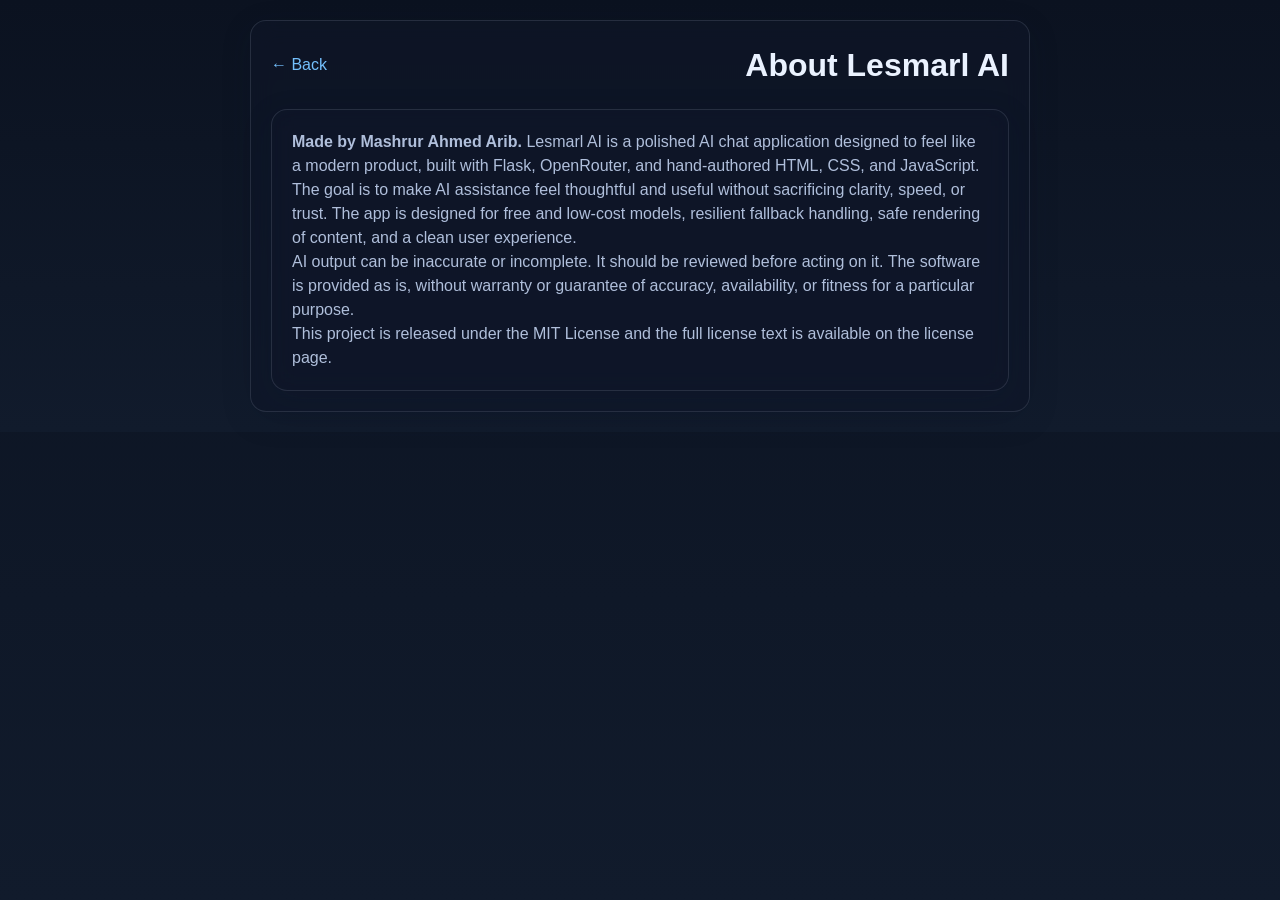
<file: templates/about.html>
<!-- Lesmarl AI - Made by Mashrur Ahmed Arib - MIT License. See LICENSE. -->
<!DOCTYPE html>
<html lang="en">
<head>
  <meta charset="UTF-8">
  <meta name="viewport" content="width=device-width, initial-scale=1.0">
  <meta name="author" content="Mashrur Ahmed Arib">
  <title>About Lesmarl AI</title>
  <link rel="stylesheet" href="/static/css/tokens.css">
  <link rel="stylesheet" href="/static/css/base.css">
  <link rel="stylesheet" href="/static/css/components.css">
</head>
<body class="legal-page">
  <main class="legal-shell">
    <header class="legal-header">
      <a href="/" class="back-link">← Back</a>
      <h1>About Lesmarl AI</h1>
    </header>

    <section class="legal-card">
      <p><strong>Made by Mashrur Ahmed Arib.</strong> Lesmarl AI is a polished AI chat application designed to feel like a modern product, built with Flask, OpenRouter, and hand-authored HTML, CSS, and JavaScript.</p>
      <p>The goal is to make AI assistance feel thoughtful and useful without sacrificing clarity, speed, or trust. The app is designed for free and low-cost models, resilient fallback handling, safe rendering of content, and a clean user experience.</p>
      <p>AI output can be inaccurate or incomplete. It should be reviewed before acting on it. The software is provided as is, without warranty or guarantee of accuracy, availability, or fitness for a particular purpose.</p>
      <p>This project is released under the MIT License and the full license text is available on the <a href="/license">license page</a>.</p>
    </section>
  </main>
</body>
</html>
</file>
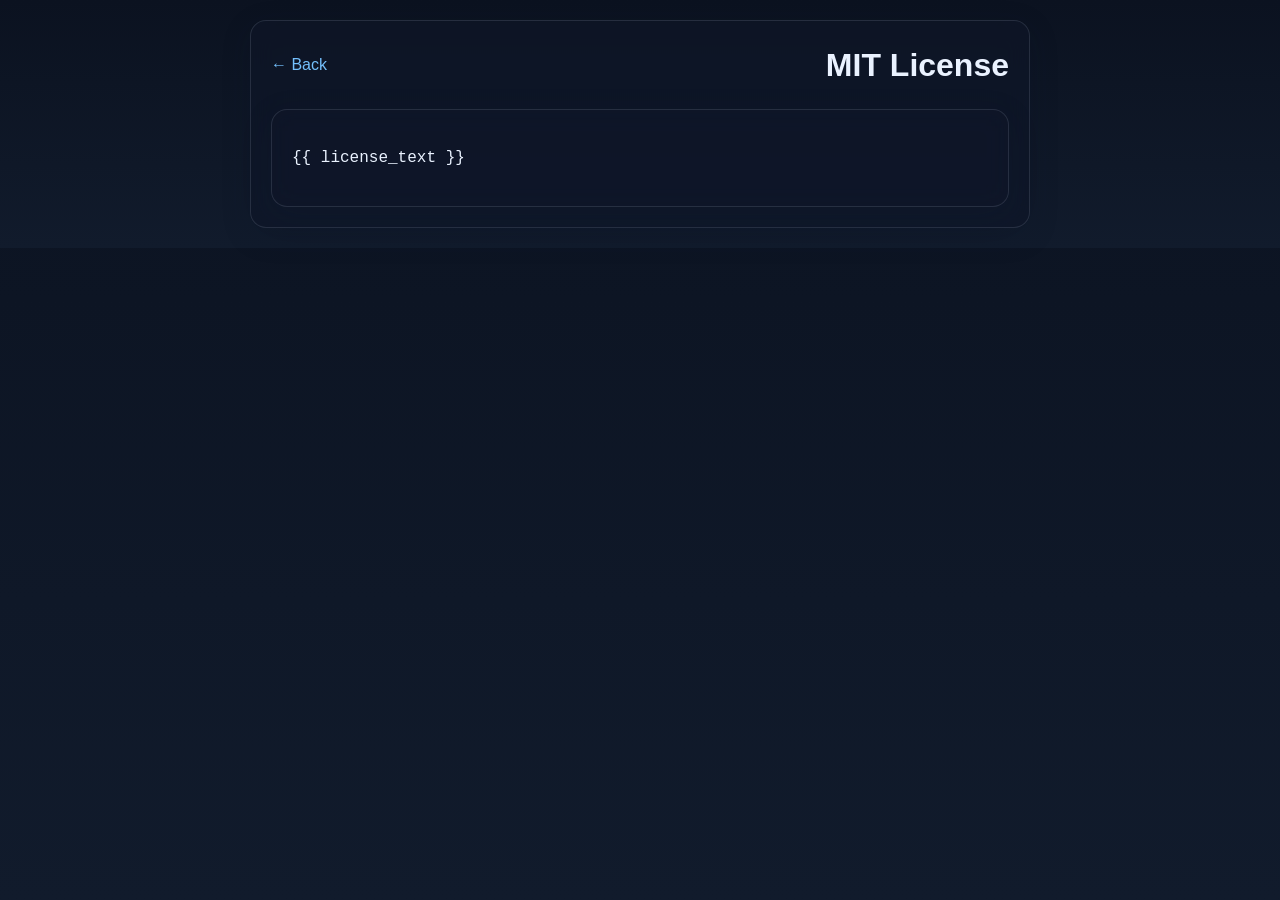
<file: templates/license.html>
<!-- Lesmarl AI - Made by Mashrur Ahmed Arib - MIT License. See LICENSE. -->
<!DOCTYPE html>
<html lang="en">
<head>
  <meta charset="UTF-8">
  <meta name="viewport" content="width=device-width, initial-scale=1.0">
  <meta name="author" content="Mashrur Ahmed Arib">
  <title>License</title>
  <link rel="stylesheet" href="/static/css/tokens.css">
  <link rel="stylesheet" href="/static/css/base.css">
  <link rel="stylesheet" href="/static/css/components.css">
</head>
<body class="legal-page">
  <main class="legal-shell">
    <header class="legal-header">
      <a href="/" class="back-link">← Back</a>
      <h1>MIT License</h1>
    </header>

    <section class="legal-card legal-card--code">
      <pre>{{ license_text }}</pre>
    </section>
  </main>
</body>
</html>
</file>
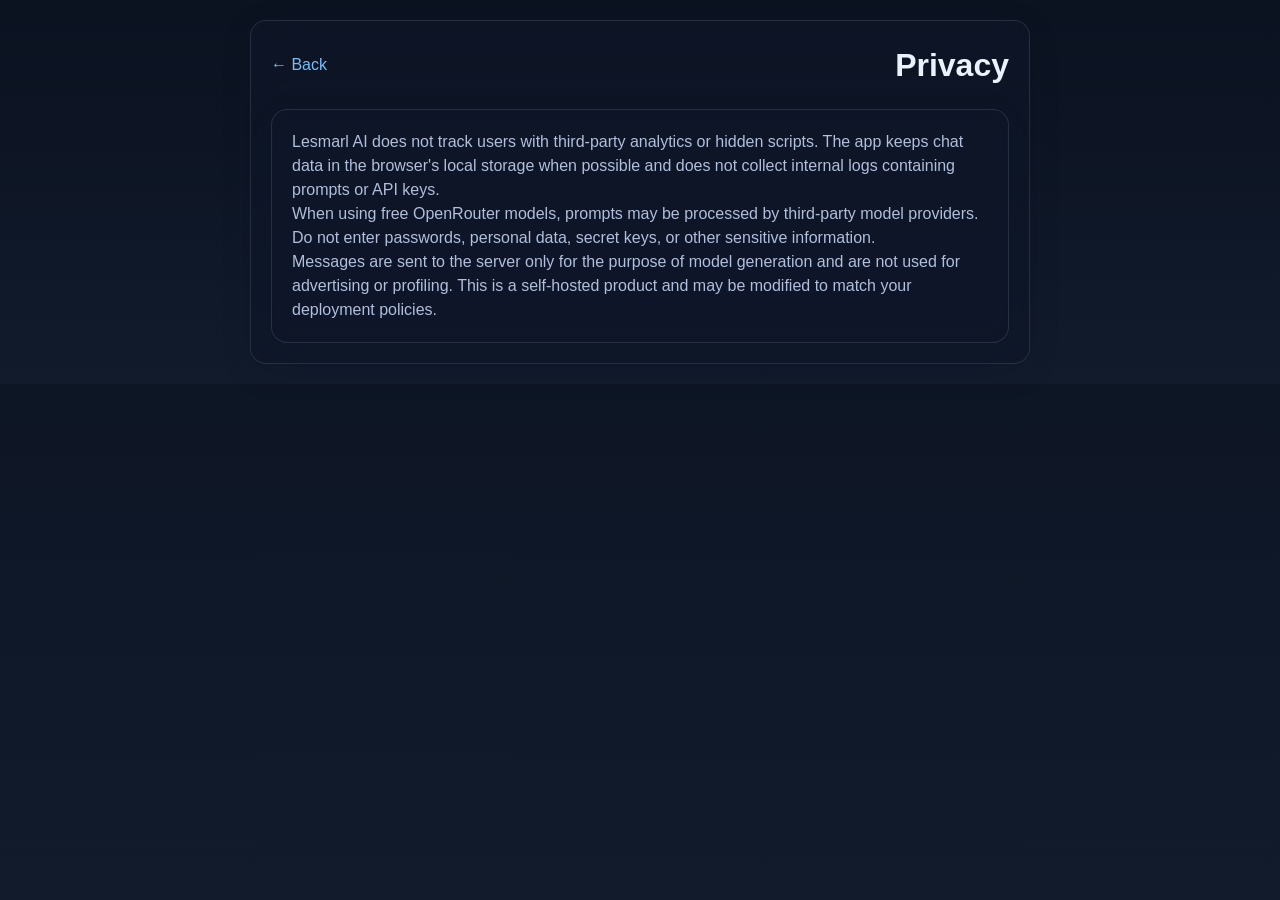
<file: templates/privacy.html>
<!-- Lesmarl AI - Made by Mashrur Ahmed Arib - MIT License. See LICENSE. -->
<!DOCTYPE html>
<html lang="en">
<head>
  <meta charset="UTF-8">
  <meta name="viewport" content="width=device-width, initial-scale=1.0">
  <meta name="author" content="Mashrur Ahmed Arib">
  <title>Privacy Policy</title>
  <link rel="stylesheet" href="/static/css/tokens.css">
  <link rel="stylesheet" href="/static/css/base.css">
  <link rel="stylesheet" href="/static/css/components.css">
</head>
<body class="legal-page">
  <main class="legal-shell">
    <header class="legal-header">
      <a href="/" class="back-link">← Back</a>
      <h1>Privacy</h1>
    </header>

    <section class="legal-card">
      <p>Lesmarl AI does not track users with third-party analytics or hidden scripts. The app keeps chat data in the browser's local storage when possible and does not collect internal logs containing prompts or API keys.</p>
      <p>When using free OpenRouter models, prompts may be processed by third-party model providers. Do not enter passwords, personal data, secret keys, or other sensitive information.</p>
      <p>Messages are sent to the server only for the purpose of model generation and are not used for advertising or profiling. This is a self-hosted product and may be modified to match your deployment policies.</p>
    </section>
  </main>
</body>
</html>
</file>
<file: static/css/tokens.css>
/* Lesmarl AI - Made by Mashrur Ahmed Arib - MIT License. See LICENSE. */
:root {
  --color-surface-0: #0b1220;
  --color-surface-1: #111b2c;
  --color-surface-2: #172538;
  --color-surface-3: #1d2d46;
  --color-text-primary: #eaf2ff;
  --color-text-secondary: #b0bfdb;
  --color-text-muted: #7d8ca8;
  --color-border: rgba(148, 163, 184, 0.18);
  --color-accent-1: #74c0fc;
  --color-accent-2: #a78bfa;
  --color-accent-3: #34d399;
  --color-success: #34d399;
  --color-warning: #fbbf24;
  --color-danger: #f87171;
  --color-shadow: rgba(11, 17, 32, 0.56);
  --spacing-1: 4px;
  --spacing-2: 8px;
  --spacing-3: 12px;
  --spacing-4: 16px;
  --spacing-5: 20px;
  --spacing-6: 24px;
  --spacing-8: 32px;
  --radius-1: 8px;
  --radius-2: 12px;
  --radius-3: 16px;
  --radius-4: 20px;
  --shadow-sm: 0 8px 30px rgba(15, 23, 42, 0.16);
  --shadow-md: 0 14px 38px rgba(15, 23, 42, 0.22);
  --glow-sm: 0 0 0 1px rgba(116, 192, 252, 0.35), 0 18px 46px rgba(116, 192, 252, 0.18);
  --z-header: 10;
  --z-overlay: 20;
  --z-modal: 30;
  --duration-fast: 160ms;
  --duration-base: 220ms;
  --ease-standard: cubic-bezier(0.2, 0.8, 0.2, 1);
  --font-ui: "Segoe UI", "Inter", "Helvetica Neue", Arial, sans-serif;
  --font-mono: "SFMono-Regular", "Consolas", "Liberation Mono", monospace;
  --type-xxs: 11px;
  --type-xs: 12px;
  --type-sm: 14px;
  --type-md: 16px;
  --type-lg: 20px;
  --type-xl: 28px;
  --type-2xl: 38px;
}

:root[data-theme="light"] {
  --color-surface-0: #f3f7ff;
  --color-surface-1: #ffffff;
  --color-surface-2: #edf5ff;
  --color-surface-3: #e6eefc;
  --color-text-primary: #121a2a;
  --color-text-secondary: #465266;
  --color-text-muted: #66799a;
  --color-border: rgba(35, 53, 79, 0.12);
  --color-shadow: rgba(23, 33, 48, 0.12);
  --shadow-sm: 0 10px 28px rgba(15, 23, 42, 0.08);
  --shadow-md: 0 18px 44px rgba(15, 23, 42, 0.12);
  --glow-sm: 0 0 0 1px rgba(116, 192, 252, 0.25), 0 18px 30px rgba(116, 192, 252, 0.12);
}
</file>
<file: static/css/base.css>
/* Lesmarl AI - Made by Mashrur Ahmed Arib - MIT License. See LICENSE. */
html {
  color-scheme: dark;
}

html[data-theme="light"] {
  color-scheme: light;
}

[hidden] {
  display: none !important;
}

* {
  box-sizing: border-box;
}

html, body {
  margin: 0;
  min-height: 100%;
  background: linear-gradient(180deg, var(--color-surface-0), var(--color-surface-1));
  color: var(--color-text-primary);
  font-family: var(--font-ui);
}

body {
  font-size: var(--type-md);
  line-height: 1.5;
  transition: background var(--duration-base) var(--ease-standard), color var(--duration-base) var(--ease-standard);
}

a {
  color: inherit;
  text-decoration: none;
}

button, input, textarea, select {
  font: inherit;
}

img, svg {
  display: block;
  max-width: 100%;
}

button {
  cursor: pointer;
  border: 1px solid transparent;
  background: transparent;
}

textarea {
  resize: none;
}

pre, code {
  font-family: var(--font-mono);
}

p, h1, h2, h3, h4, h5, h6 {
  margin: 0;
}
</file>
<file: static/css/components.css>
/* Lesmarl AI - Made by Mashrur Ahmed Arib - MIT License. See LICENSE. */
.app-shell {
  display: grid;
  grid-template-columns: 320px minmax(0, 1fr);
  min-height: calc(100vh - 64px);
  gap: var(--spacing-4);
  padding: var(--spacing-4);
}

.sidebar,
.workspace,
.legal-card,
.legal-shell {
  border: 1px solid var(--color-border);
  background: rgba(15, 23, 42, 0.54);
  backdrop-filter: blur(12px);
  box-shadow: var(--shadow-sm);
}

.sidebar {
  border-radius: var(--radius-3);
  padding: var(--spacing-4);
  display: flex;
  flex-direction: column;
  min-height: 0;
}

.sidebar__header,
.topbar,
.composer__actions,
.utility-buttons,
.send-row,
.toolbar,
.legal-header {
  display: flex;
  align-items: center;
  justify-content: space-between;
  gap: var(--spacing-3);
}

.brand,
.brand-lockup {
  display: flex;
  align-items: center;
  gap: var(--spacing-3);
}

.brand__mark {
  width: 42px;
  height: 42px;
  border-radius: 14px;
  background: linear-gradient(135deg, rgba(116,192,252,0.15), rgba(167,139,250,0.15));
  padding: 6px;
}

.brand__mark--large {
  width: 52px;
  height: 52px;
}

.brand strong,
.brand-lockup h1 {
  font-size: var(--type-lg);
}

.brand small {
  display: block;
  color: var(--color-text-muted);
  font-size: var(--type-xs);
}

.icon-button,
.ghost-button,
.primary-button,
.secondary-button,
.mode-card,
.prompt-card {
  border-radius: var(--radius-2);
  transition: transform var(--duration-fast) var(--ease-standard), border-color var(--duration-fast) var(--ease-standard), background var(--duration-fast) var(--ease-standard);
}

.icon-button,
.ghost-button,
.secondary-button {
  border: 1px solid var(--color-border);
  color: var(--color-text-primary);
  background: rgba(255, 255, 255, 0.02);
}

.icon-button {
  width: 42px;
  height: 42px;
}

.primary-button,
.secondary-button {
  padding: 0.72rem 1.1rem;
  font-weight: 700;
}

.primary-button {
  background: linear-gradient(135deg, var(--color-accent-1), var(--color-accent-2));
  color: #0c1220;
}

.secondary-button {
  background: rgba(116, 192, 252, 0.08);
}

.ghost-button {
  padding: 0.6rem 0.85rem;
}

.danger-button {
  padding: 0.6rem 0.85rem;
  color: var(--color-danger);
  border: 1px solid color-mix(in srgb, var(--color-danger) 38%, transparent);
  border-radius: var(--radius-2);
  background: color-mix(in srgb, var(--color-danger) 9%, transparent);
}

.danger-button:hover,
.danger-button:focus-visible {
  background: color-mix(in srgb, var(--color-danger) 16%, transparent);
}

.sidebar__filters {
  margin-top: var(--spacing-4);
}

.search-field {
  display: block;
  color: var(--color-text-secondary);
  font-size: var(--type-xs);
}

.search-field input {
  width: 100%;
  margin-top: var(--spacing-2);
  border: 1px solid var(--color-border);
  background: rgba(255,255,255,0.02);
  color: var(--color-text-primary);
  border-radius: var(--radius-2);
  padding: 0.72rem 0.9rem;
}

.sidebar__section {
  margin-top: var(--spacing-5);
}

.sidebar__section--bottom {
  margin-top: auto;
}

.section-heading {
  color: var(--color-text-secondary);
  font-size: var(--type-xs);
  text-transform: uppercase;
  letter-spacing: 0.1em;
  margin-bottom: var(--spacing-3);
}

.chat-list {
  display: grid;
  gap: var(--spacing-2);
}

.chat-item {
  width: 100%;
  text-align: left;
  padding: 0.8rem 0.9rem;
  border: 1px solid transparent;
  border-radius: var(--radius-2);
  background: rgba(255,255,255,0.02);
  color: var(--color-text-primary);
  overflow-wrap: anywhere;
}

.chat-item.is-active {
  border-color: var(--color-accent-1);
  background: rgba(116, 192, 252, 0.1);
}

.chat-list-empty {
  color: var(--color-text-muted);
  font-size: var(--type-sm);
}

.workspace {
  display: flex;
  flex-direction: column;
  min-width: 0;
  min-height: 0;
  border-radius: var(--radius-3);
  overflow: hidden;
}

.topbar {
  padding: var(--spacing-4) var(--spacing-5);
  border-bottom: 1px solid var(--color-border);
  background: rgba(10, 16, 24, 0.25);
}

.status-pill {
  display: inline-flex;
  align-items: center;
  gap: var(--spacing-2);
  padding: 0.42rem 0.7rem;
  border-radius: 999px;
  background: rgba(52, 211, 153, 0.1);
  color: var(--color-success);
  font-size: var(--type-xs);
}

.status-dot {
  width: 8px;
  height: 8px;
  border-radius: 50%;
  display: inline-block;
  background: currentColor;
  box-shadow: 0 0 12px currentColor;
}

.chat-panel {
  flex: 1;
  min-width: 0;
  padding: var(--spacing-5);
  overflow: auto;
}

.empty-state {
  display: flex;
  flex-direction: column;
  justify-content: center;
  min-height: 100%;
  gap: var(--spacing-6);
}

.empty-state__welcome {
  display: grid;
  gap: var(--spacing-4);
  max-width: 620px;
}

.empty-state__welcome p {
  color: var(--color-text-secondary);
}

.mode-strip,
.prompt-grid {
  display: grid;
  gap: var(--spacing-3);
}

.mode-strip {
  grid-template-columns: repeat(4, minmax(0, 1fr));
}

.mode-card,
.prompt-card {
  border: 1px solid var(--color-border);
  background: rgba(255, 255, 255, 0.02);
  color: var(--color-text-primary);
  padding: 0.9rem 1rem;
  text-align: left;
}

.mode-card {
  display: flex;
  flex-direction: column;
  gap: var(--spacing-1);
}

.mode-card.is-selected {
  border-color: rgba(116,192,252,0.5);
  background: linear-gradient(135deg, rgba(116,192,252,0.12), rgba(167,139,250,0.12));
}

.prompt-grid {
  grid-template-columns: repeat(2, minmax(0, 1fr));
}

.messages {
  display: grid;
  gap: var(--spacing-4);
  min-width: 0;
  width: 100%;
}

.message {
  width: 100%;
  max-width: 100%;
  min-width: 0;
  border-radius: var(--radius-2);
  padding: var(--spacing-4);
  background: rgba(255,255,255,0.02);
  border: 1px solid var(--color-border);
  animation: riseIn 220ms var(--ease-standard);
}

.message--assistant {
  background: rgba(65, 90, 140, 0.12);
}

.message__header {
  display: flex;
  align-items: center;
  justify-content: flex-start;
  gap: var(--spacing-3);
  margin-bottom: var(--spacing-2);
  color: var(--color-text-secondary);
  font-size: var(--type-xs);
}

.message__header span {
  margin-left: auto;
}

.message__copy {
  padding: 0.2rem 0.45rem;
  color: var(--color-text-secondary);
  border: 1px solid var(--color-border);
  border-radius: var(--radius-1);
  font-size: var(--type-xs);
}

.message__copy:hover,
.message__copy:focus-visible {
  color: var(--color-text-primary);
  border-color: var(--color-accent-1);
}

.message__content {
  width: 100%;
  min-width: 0;
  font-size: var(--type-md);
  line-height: 1.7;
  overflow-wrap: anywhere;
  word-break: break-word;
}

.message__content h1, .message__content h2, .message__content h3,
.message__content p, .message__content ul, .message__content ol, .message__content table,
.message__content blockquote, .message__content pre {
  margin-bottom: var(--spacing-3);
  overflow-wrap: anywhere;
  word-break: break-word;
}

.message__content a {
  color: var(--color-accent-1);
  text-decoration: underline;
}

.response-warning {
  margin-top: var(--spacing-3);
  padding: var(--spacing-2) var(--spacing-3);
  color: var(--color-text-secondary);
  border-left: 3px solid var(--color-accent-1);
  background: rgba(116, 192, 252, 0.08);
}

.message__content code {
  background: rgba(148,163,184,0.12);
  border-radius: 6px;
  padding: 0.12rem 0.32rem;
}

.message__content pre {
  background: rgba(15, 23, 42, 0.9);
  border: 1px solid var(--color-border);
  border-radius: var(--radius-2);
  padding: var(--spacing-4);
  overflow-x: auto;
}

.message__content pre code {
  background: transparent;
  padding: 0;
}

.composer {
  position: sticky;
  bottom: 0;
  border-top: 1px solid var(--color-border);
  padding: var(--spacing-4) var(--spacing-5);
  background: rgba(11, 18, 32, 0.82);
  backdrop-filter: blur(14px);
}

.composer__label {
  display: inline-block;
  margin-bottom: var(--spacing-2);
  color: var(--color-text-secondary);
  font-size: var(--type-xs);
}

#prompt-input {
  width: 100%;
  min-height: 54px;
  max-height: 220px;
  border: 1px solid var(--color-border);
  background: rgba(255,255,255,0.02);
  color: var(--color-text-primary);
  border-radius: var(--radius-3);
  padding: 1rem 1.1rem;
  line-height: 1.5;
}

.composer__attachments {
  display: flex;
  flex-wrap: wrap;
  gap: var(--spacing-2);
  margin-bottom: var(--spacing-3);
}

.attachment-chip {
  display: inline-flex;
  align-items: center;
  gap: var(--spacing-2);
  border: 1px solid var(--color-border);
  border-radius: 999px;
  background: rgba(255,255,255,0.02);
  padding: 0.35rem 0.65rem;
  color: var(--color-text-secondary);
}

.site-footer {
  text-align: center;
  padding: 0.8rem 0 1.2rem;
  color: var(--color-text-muted);
  font-size: var(--type-sm);
}

.legal-page {
  padding: var(--spacing-5);
}

.legal-shell {
  max-width: 780px;
  margin: 0 auto;
  border-radius: var(--radius-3);
  padding: var(--spacing-5);
}

.legal-card {
  margin-top: var(--spacing-5);
  border-radius: var(--radius-3);
  padding: var(--spacing-5);
  color: var(--color-text-secondary);
}

.legal-card--code {
  overflow: auto;
}

.legal-card pre {
  white-space: pre-wrap;
  word-break: break-word;
  font-family: var(--font-mono);
  color: var(--color-text-primary);
}

.back-link {
  color: var(--color-accent-1);
}

.sidebar__section--bottom {
  display: grid;
  gap: var(--spacing-3);
}

.account-controls,
.dialog-actions,
.auth-mode {
  display: flex;
  align-items: center;
  gap: var(--spacing-2);
  flex-wrap: wrap;
}

.account-name {
  color: var(--color-text-secondary);
  font-size: var(--type-sm);
  overflow-wrap: anywhere;
}

.app-dialog {
  width: min(460px, calc(100vw - 32px));
  max-height: min(80vh, 680px);
  padding: 0;
  color: var(--color-text-primary);
  background: var(--color-surface-1);
  border: 1px solid var(--color-border);
  border-radius: var(--radius-3);
  box-shadow: var(--shadow-md);
}

.app-dialog::backdrop {
  background: rgba(3, 8, 18, 0.68);
  backdrop-filter: blur(4px);
}

.dialog-header {
  display: flex;
  align-items: center;
  justify-content: space-between;
  gap: var(--spacing-4);
  padding: var(--spacing-4) var(--spacing-5);
  border-bottom: 1px solid var(--color-border);
}

.dialog-header h2 {
  font-size: var(--type-lg);
}

.dialog-content {
  display: grid;
  gap: var(--spacing-4);
  padding: var(--spacing-5);
}

.dialog-field {
  display: grid;
  gap: var(--spacing-2);
  color: var(--color-text-secondary);
  font-size: var(--type-sm);
}

.dialog-field input,
.dialog-field select {
  width: 100%;
  min-height: 44px;
  padding: 0.65rem 0.8rem;
  color: var(--color-text-primary);
  background: var(--color-surface-2);
  border: 1px solid var(--color-border);
  border-radius: var(--radius-1);
}

.dialog-note,
.form-message {
  color: var(--color-text-muted);
  font-size: var(--type-sm);
}

.dialog-content textarea {
  width: 100%;
  min-height: 100px;
  resize: vertical;
  padding: 0.75rem 0.85rem;
  color: var(--color-text-primary);
  background: var(--color-surface-2);
  border: 1px solid var(--color-border);
  border-radius: var(--radius-1);
  line-height: 1.5;
}

.form-message:not(:empty) {
  color: var(--color-danger);
}

.auth-form {
  display: grid;
  gap: var(--spacing-3);
}

.auth-form .primary-button {
  min-height: 44px;
}

.command-list {
  display: grid;
  gap: var(--spacing-2);
}

.command-list button {
  min-height: 44px;
  padding: 0.7rem 0.85rem;
  color: var(--color-text-primary);
  text-align: left;
  background: var(--color-surface-2);
  border: 1px solid var(--color-border);
  border-radius: var(--radius-1);
}

.command-list button:hover,
.command-list button:focus-visible {
  border-color: var(--color-accent-1);
}

.auth-mode .is-selected {
  border-color: var(--color-accent-1);
}

.visually-hidden {
  position: absolute;
  width: 1px;
  height: 1px;
  padding: 0;
  margin: -1px;
  overflow: hidden;
  clip: rect(0, 0, 0, 0);
  white-space: nowrap;
  border: 0;
}

.attachment-chip button {
  width: 24px;
  height: 24px;
  padding: 0;
  color: var(--color-text-secondary);
  border-radius: 50%;
}

.attachment-chip button:hover,
.attachment-chip button:focus-visible {
  color: var(--color-danger);
}

#enhanced-prompt-preview {
  width: 100%;
  min-height: 180px;
  resize: vertical;
  padding: 0.8rem;
  color: var(--color-text-primary);
  background: var(--color-surface-2);
  border: 1px solid var(--color-border);
  border-radius: var(--radius-1);
  line-height: 1.55;
}

@keyframes riseIn {
  from {
    opacity: 0;
    transform: translateY(6px);
  }
  to {
    opacity: 1;
    transform: translateY(0);
  }
}

@media (max-width: 900px) {
  .app-shell {
    grid-template-columns: 1fr;
  }

  .sidebar {
    min-height: auto;
  }
}

@media (max-width: 560px) {
  .mode-strip,
  .prompt-grid {
    grid-template-columns: 1fr;
  }

  .composer,
  .topbar,
  .chat-panel {
    padding-left: var(--spacing-4);
    padding-right: var(--spacing-4);
  }
}
</file>
